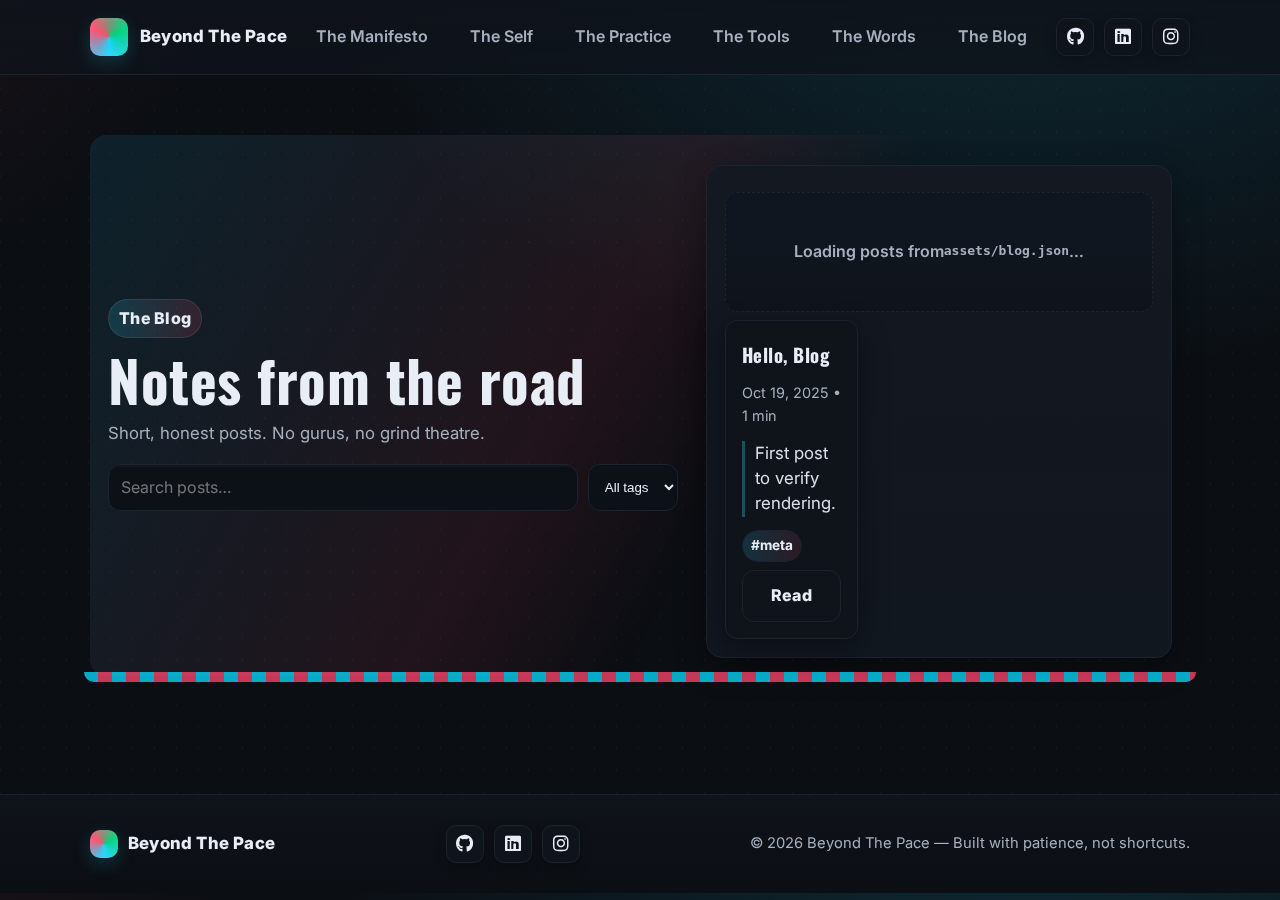
<file: blog.html>
<!DOCTYPE html>
<html lang="en">
<head>
  <meta charset="utf-8" />
  <meta name="viewport" content="width=device-width, initial-scale=1" />
  <title>Beyond The Pace — The Blog</title>
  <meta name="description" content="Beyond The Pace — Blog" />
  <link rel="preconnect" href="https://fonts.googleapis.com">
  <link rel="preconnect" href="https://fonts.gstatic.com" crossorigin>
  <link href="https://fonts.googleapis.com/css2?family=Inter:wght@300;400;600;800&family=Oswald:wght@400;600;700&display=swap" rel="stylesheet">
  <link href="https://cdnjs.cloudflare.com/ajax/libs/font-awesome/6.5.0/css/all.min.css" rel="stylesheet">
  <link rel="stylesheet" href="css/style.css">
</head>
<body>
  <!-- Header -->
  <header id="site-header">
    <div class="container nav reveal">
      <a class="brand" href="index.html#top" aria-label="Beyond The Pace Home">
        <div class="logo" aria-hidden="true"></div>
        <span>Beyond The Pace</span>
      </a>

      <input type="checkbox" id="nav-toggle" aria-label="Toggle navigation" />
      <label for="nav-toggle" class="hamburger" aria-hidden="true"><span></span></label>

      <nav aria-label="Primary">
        <ul>
          <li><a href="index.html#beyond-the-pace">The Manifesto</a></li>
          <li><a href="index.html#who-am-i">The Self</a></li>
          <li><a href="index.html#training-calendar">The Practice</a></li>
          <li><a href="index.html#gear">The Tools</a></li>
          <li><a href="index.html#contact">The Words</a></li>
          <li><a href="blog.html" aria-current="page">The Blog</a></li>
        </ul>
      </nav>

      <div class="social">
        <a class="icon-btn" href="https://github.com/bearenbey" target="_blank" rel="noopener noreferrer" aria-label="GitHub">
          <i class="fa-brands fa-github"></i>
        </a>
        <a class="icon-btn" href="https://www.linkedin.com/in/erenogrul" target="_blank" rel="noopener noreferrer" aria-label="LinkedIn">
          <i class="fa-brands fa-linkedin"></i>
        </a>
        <a class="icon-btn" href="https://www.instagram.com/baerenbey" target="_blank" rel="noopener noreferrer" aria-label="Instagram">
          <i class="fa-brands fa-instagram"></i>
        </a>
      </div>
    </div>
  </header>

  <main id="top">
    <section class="container" style="padding-top:60px">
      <div class="hero">
        <div class="reveal">
          <span class="kicker">The Blog</span>
          <h1 class="jersey" style="margin:0">Notes from the road</h1>
          <p class="muted" style="margin-top:10px">Short, honest posts. No gurus, no grind theatre.</p>

          <!-- Controls -->
          <div class="reveal" style="margin-top:14px; display:flex; gap:10px; flex-wrap:wrap">
            <input id="search" type="search" placeholder="Search posts…" aria-label="Search posts"
                   style="flex:1; min-width:240px; padding:10px 12px; border-radius:12px; border:1px solid var(--line); background:#0c1118; color:var(--ink)">
            <select id="tagFilter" aria-label="Filter by tag"
                    style="padding:10px 12px; border-radius:12px; border:1px solid var(--line); background:#0c1118; color:var(--ink)">
              <option value="">All tags</option>
            </select>
          </div>
        </div>

        <!-- Post list -->
        <div class="panel reveal" style="padding:18px; margin-top:12px">
          <!-- data-src lets you override the JSON path easily if needed -->
          <div id="posts" class="posts-grid" aria-live="polite" data-src="assets/blog.json"></div>
          <div id="empty" class="muted" style="display:none; text-align:center; padding:14px">No posts found.</div>
        </div>
      </div>
    </section>

    <!-- Single post view (client-side) -->
    <section class="container" id="post-section" style="display:none">
      <article class="panel reveal" id="post" style="padding:22px"></article>
    </section>
  </main>

  <!-- Footer -->
  <footer>
    <div class="container foot">
      <div class="brand" style="gap:10px">
        <div class="logo" aria-hidden="true" style="width:28px;height:28px"></div>
        <span class="small">Beyond The Pace</span>
      </div>

      <div class="social">
        <a class="icon-btn" href="https://github.com/bearenbey" target="_blank" rel="noopener noreferrer" aria-label="GitHub">
          <i class="fa-brands fa-github"></i>
        </a>
        <a class="icon-btn" href="https://www.linkedin.com/in/erenogrul" target="_blank" rel="noopener noreferrer" aria-label="LinkedIn">
          <i class="fa-brands fa-linkedin"></i>
        </a>
        <a class="icon-btn" href="https://www.instagram.com/baerenbey" target="_blank" rel="noopener noreferrer" aria-label="Instagram">
          <i class="fa-brands fa-instagram"></i>
        </a>
      </div>

      <div class="small">© <span id="year"></span> Beyond The Pace — Built with patience, not shortcuts.</div>
    </div>
  </footer>

  <!-- IMPORTANT: load your main script for header/reveal behaviors -->
  <script src="js/script.js" defer></script>
  <!-- Blog loader -->
  <script src="js/blog.js" defer></script>
  <script>document.getElementById('year').textContent = new Date().getFullYear();</script>

  <!-- Page-only CSS (kept minimal) -->
  <style>
    .posts-grid{ display:grid; gap:14px; grid-template-columns:repeat(3,1fr) }
    @media (max-width:1100px){ .posts-grid{ grid-template-columns:repeat(2,1fr) } }
    @media (max-width:640px){ .posts-grid{ grid-template-columns:1fr } }
    .post-card{ display:flex; flex-direction:column; gap:8px; padding:16px; border:1px solid var(--line); border-radius:12px; background:var(--panel); box-shadow:var(--shadow) }
    .post-card h3{ margin:.2rem 0 }
    .post-meta{ color:var(--muted); font-size:.9rem }
    .tags{ display:flex; gap:8px; flex-wrap:wrap }
    .tag{ display:inline-flex; align-items:center; gap:6px; padding:4px 8px; border:1px solid var(--line); border-radius:999px; background:linear-gradient(90deg, rgba(33,212,253,.16), rgba(255,77,109,.12)); color:var(--ink); font-size:.85rem; font-weight:700 }
    #post h1{ margin-top:0 }
    #post .post-hero{ width:100%; border-radius:12px; margin:10px 0; border:1px solid var(--line) }
    #post .post-content p{ color:var(--muted) }
  </style>
</body>
</html>
</file>
<file: css/style.css>
/* style.css — Beyond the Pace / Night Discipline theme */
:root{
  /* --- Core Palette: Night Discipline --- */
  --bg:#0b0e13;          /* deep night */
  --panel:#0f131a;       /* card / panel surface */
  --ink:#e8edf6;         /* high-contrast text */
  --muted:#a7b0bf;       /* calm secondary text */
  --line:#1b2230;        /* separators */

  --accent:#21d4fd;      /* neon cyan: motion */
  --accent-2:#ff4d6d;    /* restrained flare */
  --accent-3:#00d27a;    /* discipline green */

  --ring:0 0 0 3px rgba(33,212,253,.28);
  --radius:16px;
  --shadow:0 10px 30px rgba(0,0,0,.35);
}

/* ------------------------------------------------------------ */
*{ box-sizing:border-box }
html{ scroll-behavior:smooth }
body{
  margin:0;
  font-family:"Inter",system-ui,-apple-system,Segoe UI,Roboto,Ubuntu,"Helvetica Neue",Arial;
  color:var(--ink);
  background:
    radial-gradient(1200px 800px at 80% -10%, rgba(33,212,253,.14), transparent 60%),
    radial-gradient(900px 700px at -20% -10%, rgba(255,77,109,.10), transparent 55%),
    var(--bg);
  line-height:1.6;
}
a{ color:inherit; text-decoration:none }
.container{ width:min(1100px,92%); margin-inline:auto }
.muted{ color:var(--muted) }

/* Typography */
.jersey{ font-family:"Oswald",system-ui,Arial,Helvetica,sans-serif; letter-spacing:.5px }

/* ------------------------------------------------------------ */
/* Header */
header{
  position:sticky; top:0; z-index:50;
  backdrop-filter:saturate(130%) blur(8px);
  background:linear-gradient(to bottom, rgba(15,19,26,.92), rgba(15,19,26,.78));
  border-bottom:1px solid var(--line);
  transition:background .3s ease, border-color .3s ease, box-shadow .3s ease;
}
header.scrolled{ background:rgba(15,19,26,.95); box-shadow:0 8px 24px rgba(0,0,0,.35) }

.nav{ display:flex; align-items:center; justify-content:space-between; gap:16px; padding:14px 0 }
.brand{ display:flex; align-items:center; gap:12px; font-weight:800; letter-spacing:.2px }
.brand .logo{
  width:38px; height:38px; border-radius:10px;
  background:conic-gradient(from 180deg at 50% 50%, var(--accent), var(--accent-2), var(--accent-3), var(--accent));
  box-shadow:0 6px 18px rgba(33,212,253,.18), inset 0 0 16px rgba(255,255,255,.12);
  transition:transform .3s ease
}
header.scrolled .brand .logo{ transform:scale(.92) }
.brand span{ font-size:1.05rem; color:var(--ink) }

/* Navigation */
nav ul{ display:flex; list-style:none; gap:18px; margin:0; padding:0 }
nav a{
  display:inline-block; padding:10px 12px; border-radius:10px;
  color:var(--muted); font-weight:600
}
nav a:hover, nav a:focus{
  color:var(--ink);
  background:linear-gradient(90deg, rgba(33,212,253,.18), rgba(255,77,109,.14));
  outline:none
}
#nav-toggle{ display:none }
.hamburger{
  display:none; width:40px; height:40px; border-radius:10px;
  align-items:center; justify-content:center;
  border:1px solid var(--line); background:var(--panel)
}
.hamburger span{ width:20px; height:2px; background:var(--ink); position:relative; display:block }
.hamburger span::before, .hamburger span::after{
  content:""; position:absolute; left:0; right:0; height:2px; background:var(--ink)
}
.hamburger span::before{ top:-6px } .hamburger span::after{ top:6px }
@media (max-width:760px){
  nav ul{
    display:none; position:absolute; left:4%; right:4%; top:64px; flex-direction:column;
    background:var(--panel); border:1px solid var(--line); border-radius:14px; padding:6px; box-shadow:var(--shadow)
  }
  #nav-toggle:checked ~ nav ul{ display:flex }
  .hamburger{ display:flex }
}

/* Social icon buttons (header + footer) */
.social { display:flex; gap:10px; align-items:center }
.icon-btn{
  display:inline-flex; align-items:center; justify-content:center;
  width:38px; height:38px; border-radius:10px;
  background:var(--panel); border:1px solid var(--line);
  box-shadow:0 4px 12px rgba(0,0,0,.22);
  transition:transform .15s ease, box-shadow .15s ease, border-color .15s ease, background .15s ease;
  color:var(--ink);
}
.icon-btn i{ font-size:18px; line-height:1 }
.icon-btn:hover, .icon-btn:focus-visible{
  background:linear-gradient(90deg, rgba(33,212,253,.18), rgba(255,77,109,.14));
  border-color:rgba(255,255,255,.14);
  transform:translateY(-1px);
  outline:none;
  box-shadow:0 8px 18px rgba(0,0,0,.35);
}
@media (max-width:760px){
  .nav { gap:10px }
  .social { gap:8px }
  .icon-btn{ width:36px; height:36px; border-radius:9px }
}

/* ------------------------------------------------------------ */
/* Sections */
section{ scroll-margin-top:90px; padding:90px 0 }
.panel{
  background:linear-gradient(180deg, rgba(19,24,33,1), rgba(19,24,33,.92));
  border:1px solid var(--line);
  border-radius:var(--radius);
  box-shadow:var(--shadow)
}

/* Hero */
.hero{
  position:relative;
  background:linear-gradient(120deg,
      rgba(33,212,253,.10),
      rgba(255,77,109,.09) 45%,
      transparent 60%);
  border-radius:16px;
  padding:18px;
}
.hero::after{
  content:""; position:absolute; left:-6px; right:-6px; bottom:-6px; height:10px;
  background:repeating-linear-gradient(90deg,
      rgba(33,212,253,.85) 0 14px,
      rgba(255,77,109,.85) 14px 28px);
  border-radius:0 0 18px 18px;
  filter:saturate(120%) blur(.2px); opacity:.9;
}
body::before{
  content:""; position:fixed; inset:0; pointer-events:none; z-index:-1;
  background:
    linear-gradient(135deg, rgba(255,255,255,.05) 1px, transparent 1px),
    linear-gradient(45deg, rgba(255,255,255,.04) 1px, transparent 1px);
  background-size:22px 22px, 22px 22px; mix-blend-mode:screen;
}
.hero{ display:grid; grid-template-columns:1.1fr .9fr; gap:28px; align-items:center }
.hero h1{ font-size:clamp(2.2rem,3.2vw + 1rem,3.6rem); line-height:1.05; margin:0 }
.hero p{ color:var(--muted); font-size:1.05rem }
.hero .cta{ display:flex; gap:12px; margin-top:18px }

/* Buttons */
.btn{
  display:inline-flex; align-items:center; justify-content:center; gap:8px;
  padding:12px 16px; border-radius:12px; font-weight:800; letter-spacing:.2px; border:1px solid transparent
}
.btn-primary{
  background:linear-gradient(135deg, var(--accent), var(--accent-2));
  color:#071119; position:relative; overflow:hidden; box-shadow:0 8px 20px rgba(33,212,253,.22)
}
.btn-primary:focus{ box-shadow:var(--ring) }
.btn-ghost{ border-color:var(--line); color:var(--ink); background:var(--panel) }
.btn-outline{
  background:transparent; color:var(--ink); border:2px solid var(--ink); box-shadow:4px 4px 0 rgba(255,255,255,.08)
}
.btn-outline:hover{ transform:translateY(-1px) }

/* Hero Stats */
.stat{ display:grid; grid-template-columns:repeat(3,1fr); gap:12px; margin-top:18px }
.card{
  padding:18px; border-radius:14px; background:var(--panel);
  border:1px solid var(--line); box-shadow:var(--shadow)
}

.kicker{
  display:inline-block; padding:6px 10px; border-radius:999px; font-weight:800; letter-spacing:.3px;
  background:linear-gradient(90deg, rgba(33,212,253,.16), rgba(255,77,109,.14));
  color:var(--ink); border:1px solid rgba(255,255,255,.08); margin-bottom:12px
}
@media (max-width:900px){ .hero{ grid-template-columns:1fr } }

/* Race bib */
.bib{
  display:inline-flex; align-items:center; gap:10px;
  background:#0f131a; color:var(--ink); border:2px solid #e8edf6;
  border-radius:12px; padding:8px 12px; font-weight:900; letter-spacing:.8px;
  box-shadow:2px 2px 0 rgba(255,255,255,.16), 0 8px 18px rgba(0,0,0,.35);
}
.bib .hash{ color:#9aa3b2; font-weight:800 }
.bib .num{ font-size:1.1rem; font-variant-numeric:tabular-nums }

/* Sponsors */
.sponsors{
  display:flex; gap:14px; flex-wrap:wrap; align-items:center;
  padding:10px 14px; border:1px solid var(--line); border-radius:12px;
  background:linear-gradient(180deg,#0f131a,#0c1016); box-shadow:var(--shadow)
}
.sponsors .tag{
  display:inline-flex; align-items:center; gap:8px;
  padding:6px 10px; border-radius:999px; font-weight:700;
  background:linear-gradient(90deg, rgba(33,212,253,.18), rgba(255,77,109,.16));
  color:var(--ink); border:1px solid var(--line)
}

/* Who am I */
.bio{ display:grid; grid-template-columns:1fr 1fr; gap:24px }
.bio .photo{
  min-height:280px; border-radius:14px;
  background:
    radial-gradient(180px 130px at 75% 30%,rgba(33,212,253,.25),transparent 60%),
    radial-gradient(220px 180px at 15% 70%,rgba(255,77,109,.22),transparent 60%),
    linear-gradient(160deg,rgba(19,24,33,1),rgba(19,24,33,.92));
  border:1px solid var(--line); box-shadow:var(--shadow)
}
@media (max-width:900px){ .bio{ grid-template-columns:1fr } }

/* ------------------------------------------------------------ */
/* Training Calendar */
.cal-range{ font-weight:800; letter-spacing:.2px; margin:6px 0 14px; color:var(--ink) }

.calendar{ display:grid; grid-template-columns:repeat(4, 1fr); gap:14px }
@media (max-width:1100px){ .calendar{ grid-template-columns:repeat(3, 1fr) } }
@media (max-width:900px){  .calendar{ grid-template-columns:repeat(2, 1fr) } }
@media (max-width:560px){  .calendar{ grid-template-columns:1fr } }

.month{
  border:1px solid var(--line); border-radius:12px; background:var(--panel);
  overflow:visible; box-shadow:var(--shadow)
}
.month-header{
  display:flex; align-items:center; justify-content:space-between;
  padding:10px 12px; border-bottom:1px solid var(--line);
  background:linear-gradient(180deg, #101620, #0f141c);
  font-weight:800; font-size:.98rem; color:var(--ink)
}
.weekdays, .days{ display:grid; grid-template-columns:repeat(7, 1fr) }
.weekdays{ gap:1px; background:var(--line) }
.weekdays div{
  padding:6px 4px; text-align:center; font-size:.72rem; color:var(--muted);
  background:#0c1118; text-transform:uppercase; letter-spacing:.04em
}
.days{ gap:1px; background:var(--line) }

.day{
  background:#0f141c; min-height:64px; padding:8px; position:relative; cursor:default;
  transition:transform .12s ease, box-shadow .12s ease, background .12s ease;
  outline: none;
}
@media (max-width:900px){ .day{ min-height:58px; padding:7px } }
@media (max-width:560px){ .day{ min-height:54px; padding:7px } }

.day.empty{ background:#0c1118 }
.day .date{ font-weight:800; font-size:.9rem; opacity:.98; color:var(--ink) }

.day.has-note{
  background:linear-gradient(180deg, rgba(33,212,253,.10), #0f141c);
  box-shadow:inset 0 0 0 1px rgba(33,212,253,.22)
}
.day.has-note:hover{
  background:linear-gradient(180deg, rgba(33,212,253,.16), #0f141c);
  transform:translateY(-1px);
  box-shadow:0 6px 14px rgba(0,0,0,.35), inset 0 0 0 1px rgba(33,212,253,.28)
}

/* today highlight */
.day.today{
  box-shadow:inset 0 0 0 2px rgba(255,255,255,.14), 0 0 0 3px rgba(33,212,253,.18);
  background:linear-gradient(180deg, rgba(255,255,255,.03), #0f141c);
}

/* keyboard focus */
.day:focus-visible{
  box-shadow:0 0 0 3px rgba(33,212,253,.38);
  transform:translateY(-1px);
}

/* category dots */
.day .note-dot{
  position:absolute; right:6px; bottom:6px; width:8px; height:8px; border-radius:999px; opacity:.95
}
.calendar-legend{ display:flex; gap:16px; align-items:center; flex-wrap:wrap; margin-top:12px; color:var(--muted) }
.calendar-legend .dot{ display:inline-block; width:10px; height:10px; border-radius:999px; margin-right:6px }
.calendar-legend .easy, .day.easy .note-dot{ background:var(--accent-2) }
.calendar-legend .quality, .day.quality .note-dot{ background:var(--accent) }
.calendar-legend .long, .day.long .note-dot{ background:var(--accent-3) }
.calendar-legend .race, .day.race .note-dot{ background:#9aa3b2 }

/* calendar async states */
.calendar-loading,
.calendar-error{
  display:flex; align-items:center; justify-content:center;
  min-height:120px; padding:16px; border-radius:12px; border:1px dashed var(--line);
  background:linear-gradient(180deg,#101620,#0f141c); color:var(--muted);
  text-align:center; font-weight:600;
}
.calendar-error{ border-style:solid; border-color:rgba(255,77,109,.45); color:#ff9fb0 }

/* ------------------------------------------------------------ */
/* Popover for day notes */
.note-popover{
  position:absolute;
  left:var(--popover-left, 0);
  top:var(--popover-top, 0);
  width:var(--popover-width, 260px);
  max-width:calc(100vw - 16px);
  background:#121418;
  color:var(--ink);
  border:1px solid rgba(255,255,255,.08);
  border-radius:12px;
  box-shadow:0 12px 30px rgba(0,0,0,.35);
  opacity:0;
  transform:translateY(-6px);
  pointer-events:none;
  transition:opacity .16s ease, transform .16s ease;
  z-index:1000;
}
.note-popover.open{
  opacity:1;
  transform:translateY(0);
  pointer-events:auto;
}
.note-popover__content{
  padding:12px 14px 10px 14px;
  position:relative;
}
.note-popover__date{
  font-size:12px;
  opacity:.75;
  margin-bottom:6px;
}
.note-popover__text{
  font-size:14px;
  line-height:1.35;
}
.note-popover__close{
  position:absolute;
  top:6px; right:8px;
  border:0; background:transparent; color:inherit;
  font-size:18px; line-height:1; opacity:.7; cursor:pointer;
}
.note-popover__close:hover{ opacity:1 }

/* Little arrow */
.note-popover__arrow{
  position:absolute;
  left:50%;
  transform:translateX(-50%);
  bottom:-8px;
  width:0; height:0;
  border-left:8px solid transparent;
  border-right:8px solid transparent;
  border-top:8px solid #121418;
  filter:drop-shadow(0 -1px 0 rgba(255,255,255,.08));
}
.note-popover.below .note-popover__arrow{
  bottom:auto; top:-8px;
  border-top:none;
  border-bottom:8px solid #121418;
  filter:drop-shadow(0 1px 0 rgba(255,255,255,.08));
}

/* ------------------------------------------------------------ */
/* Gear */
.gear-grid{ display:grid; grid-template-columns:repeat(3,1fr); gap:16px }
.gear-item{
  padding:16px; border-radius:14px; background:var(--panel); border:1px solid var(--line); box-shadow:var(--shadow)
}
.gear-item h4{ margin:.2rem 0 .4rem; color:var(--ink) }
.gear-item p{ color:var(--muted); font-size:.95rem; margin:0 }
.gear-item img {
  display:block;
  width:100%;
  max-width:330px;
  height:auto;
  margin-top:10px;
  border-radius:10px;
  box-shadow:0 4px 12px rgba(0,0,0,.25);
  object-fit:cover;
  transition:transform .3s ease, box-shadow .3s ease;
}
.gear-item img:hover {
  transform:scale(1.04);
  box-shadow:0 6px 18px rgba(0,0,0,.35);
}
@media (max-width:900px){ .gear-grid{ grid-template-columns:1fr 1fr } }
@media (max-width:560px){ .gear-grid{ grid-template-columns:1fr } }

/* ------------------------------------------------------------ */
/* Contact */
form{ display:grid; gap:12px }
label{ font-weight:700; color:var(--ink) }
input,textarea{
  width:100%; padding:12px 14px; border-radius:12px;
  border:1px solid var(--line); background:#0c1118; color:var(--ink); font:inherit;
  box-shadow:0 2px 0 rgba(255,255,255,.03) inset
}
input:focus,textarea:focus{ outline:none; box-shadow:var(--ring); border-color:transparent }
textarea{ min-height:140px; resize:vertical }

/* ------------------------------------------------------------ */
/* Footer */
footer{
  position:relative; z-index:1;
  padding:30px 0; color:var(--muted);
  background:linear-gradient(180deg, #0f131a, #0b0e13);
  border-top:1px solid var(--line);
  margin-top:28px
}
.foot{ display:flex; flex-wrap:wrap; align-items:center; gap:12px; justify-content:space-between }
.small{ font-size:.92rem }

/* Prevent overlays */
#training-calendar, #calendar, .month, .days, .day { position:relative; z-index:0 }
.day[data-note]::after { z-index:10 }

/* Motion */
.reveal{ opacity:0; transform:translateY(14px); transition:opacity .6s ease, transform .6s ease }
.reveal.in-view{ opacity:1; transform:none }

.shimmer::before{
  content:""; position:absolute; inset:0; transform:translateX(-120%);
  background:linear-gradient(100deg, transparent 40%, rgba(255,255,255,.25) 50%, transparent 60%)
}
.shimmer:hover::before, .shimmer:focus-visible::before{ animation:shimmer 1s ease }
@keyframes shimmer{ to{ transform:translateX(120%) } }

@media (prefers-reduced-motion: reduce){
  *{ animation-duration:.001ms !important; animation-iteration-count:1 !important; transition-duration:.001ms !important; scroll-behavior:auto !important }
  .reveal{ opacity:1; transform:none }
}

/* ------------------------------------------------------------ */
/* Blog readability tweaks */
.post-card p,
#post .post-content { 
  color: var(--ink); 
  opacity: .94;
}
.post-card p { 
  margin: .25rem 0 .35rem; 
  line-height: 1.5; 
}
#post .post-content p { 
  margin: .6rem 0; 
  line-height: 1.6; 
}
#post .post-content a { 
  color: var(--accent); 
  text-decoration: underline; 
}
/* Blog status banner fade-out */
.blog-status { transition: opacity .4s ease, transform .4s ease; }
.blog-status .calendar-loading,
.blog-status .calendar-error { margin: 8px 0; }
.blog-status.fade-out { opacity: 0; transform: translateY(-6px); }
</file>
